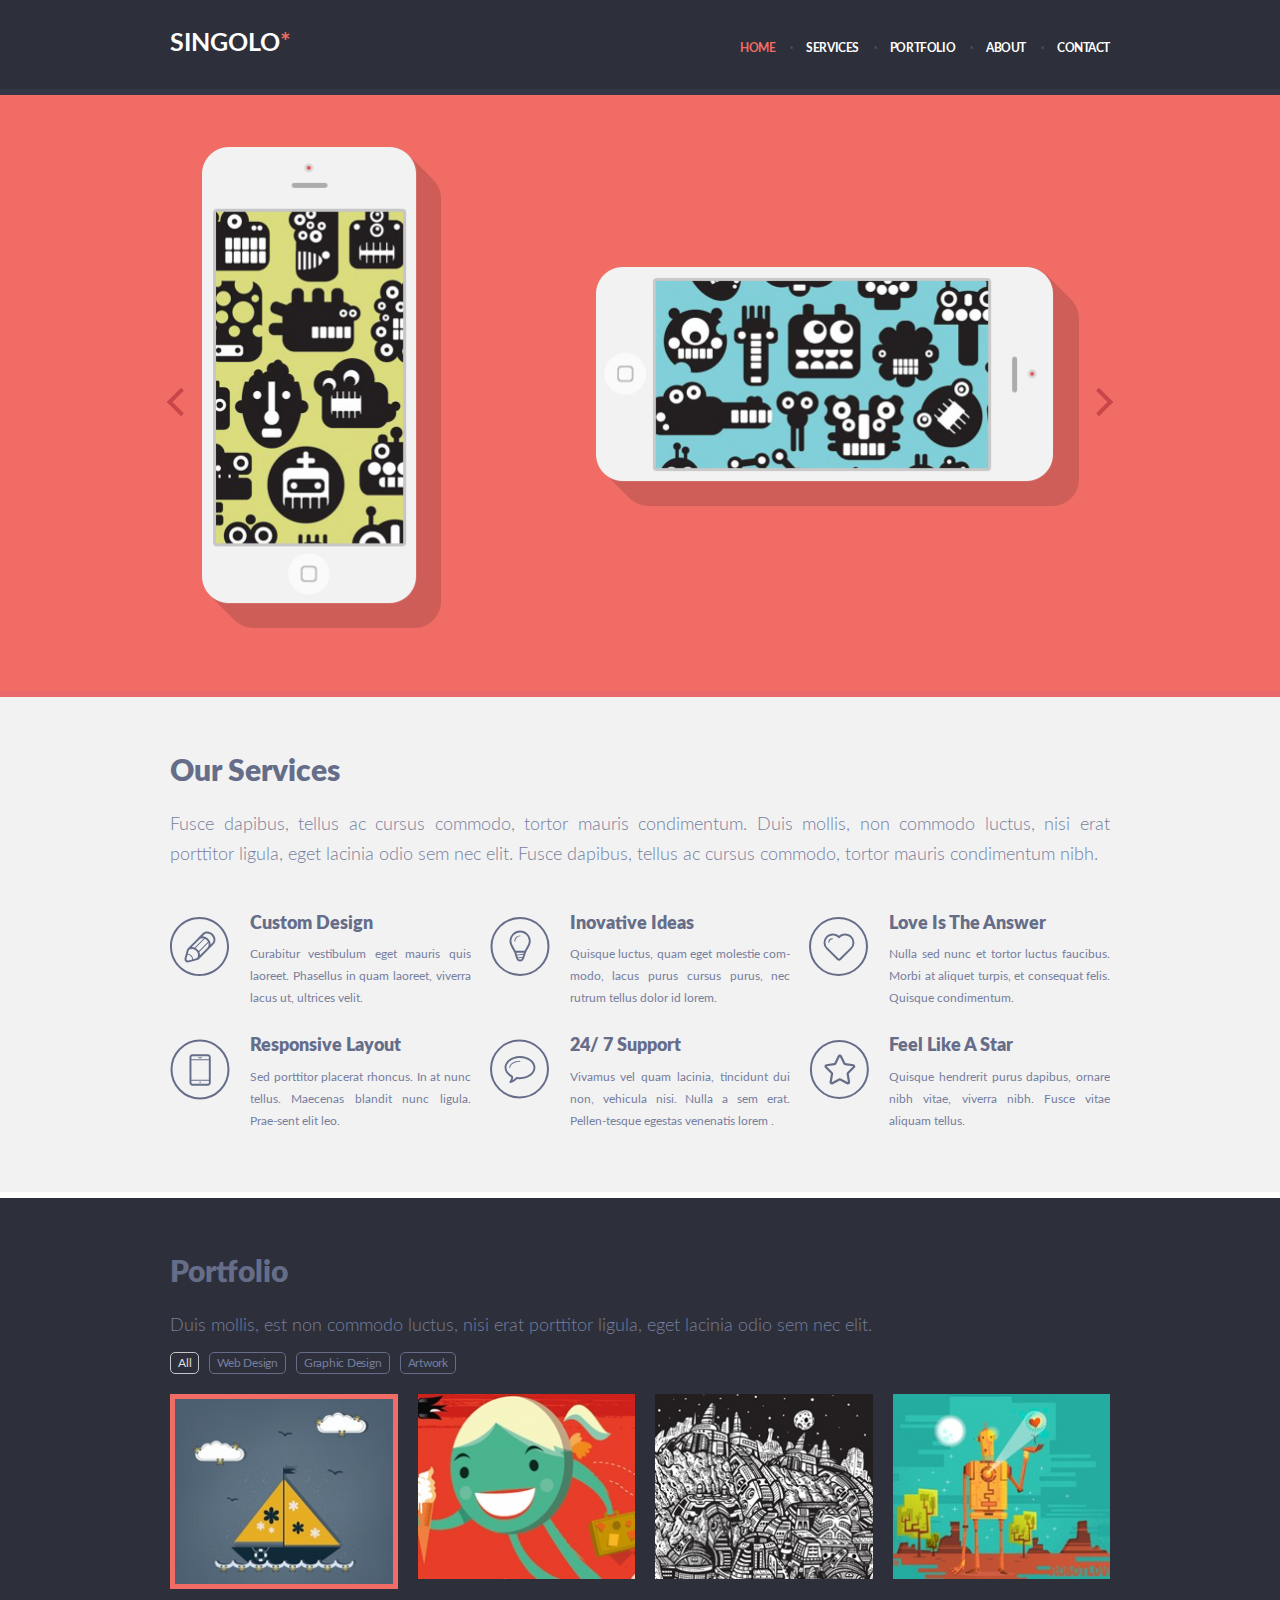
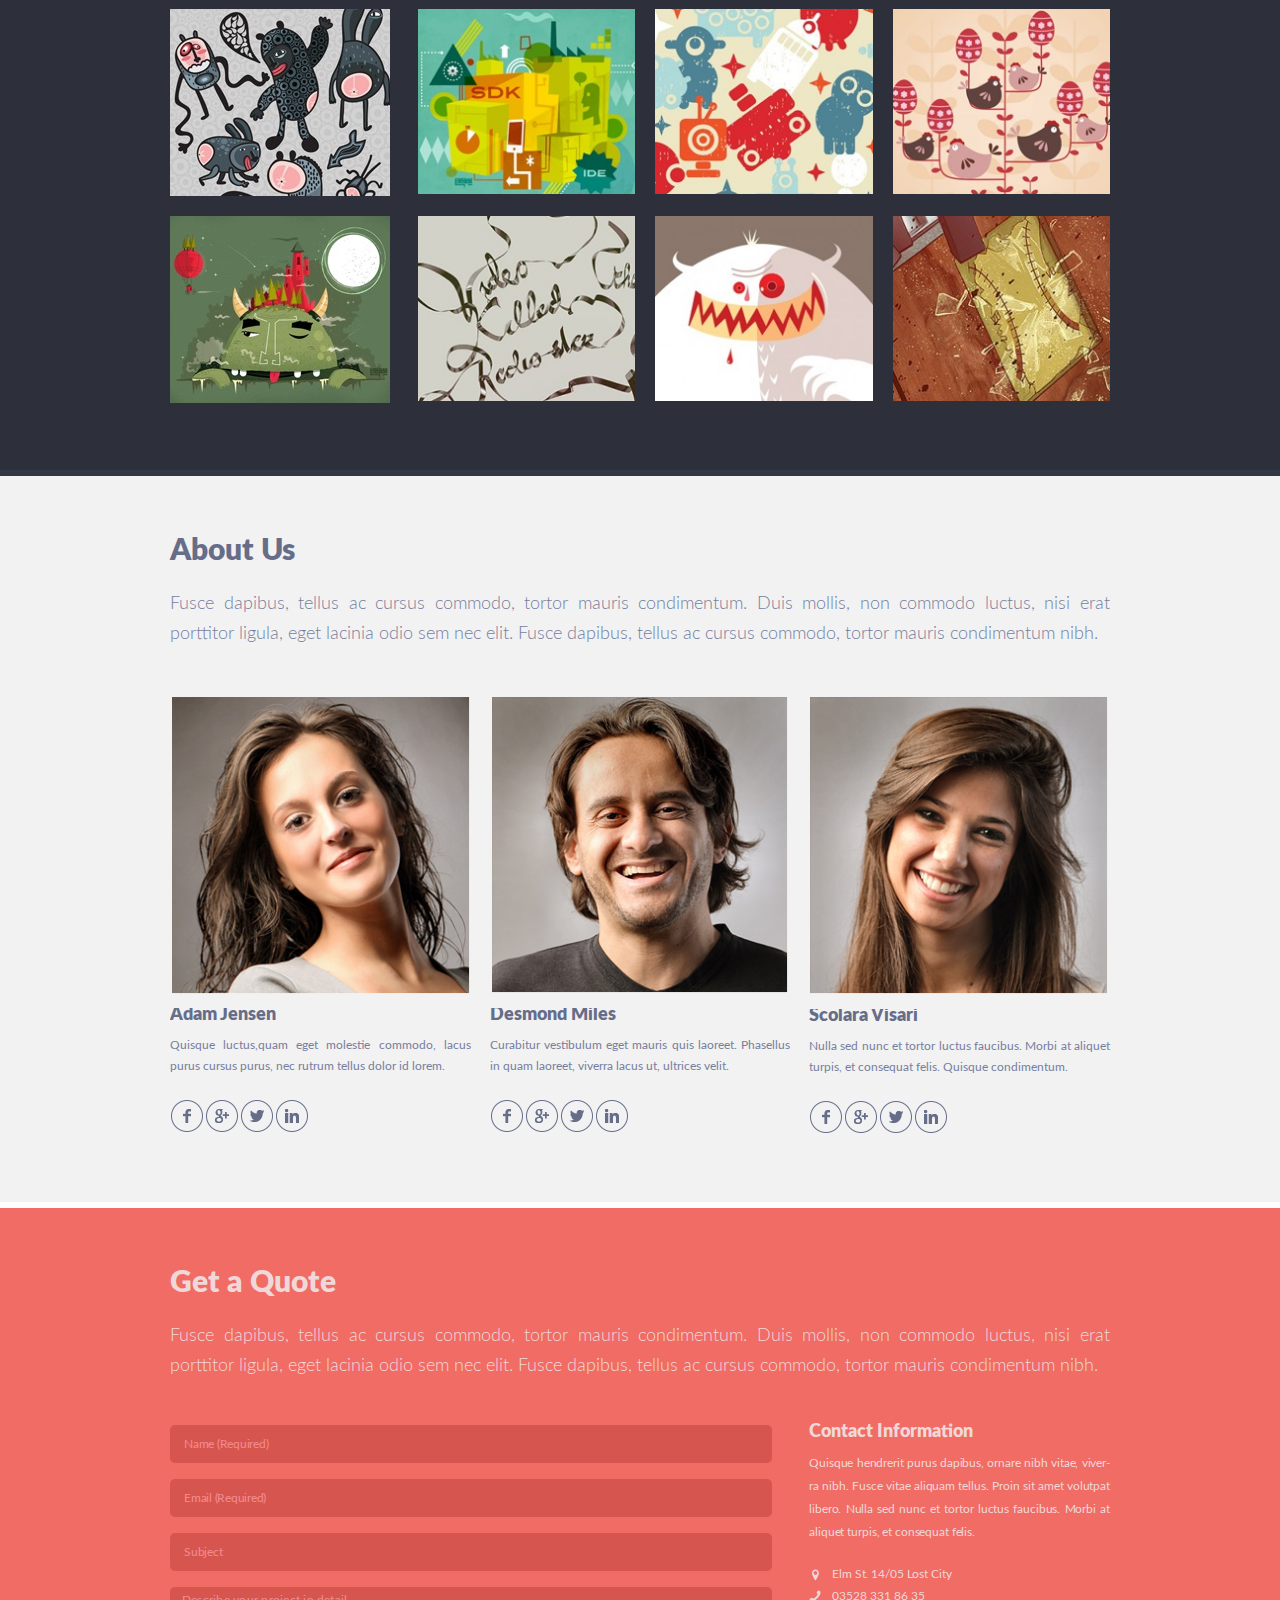
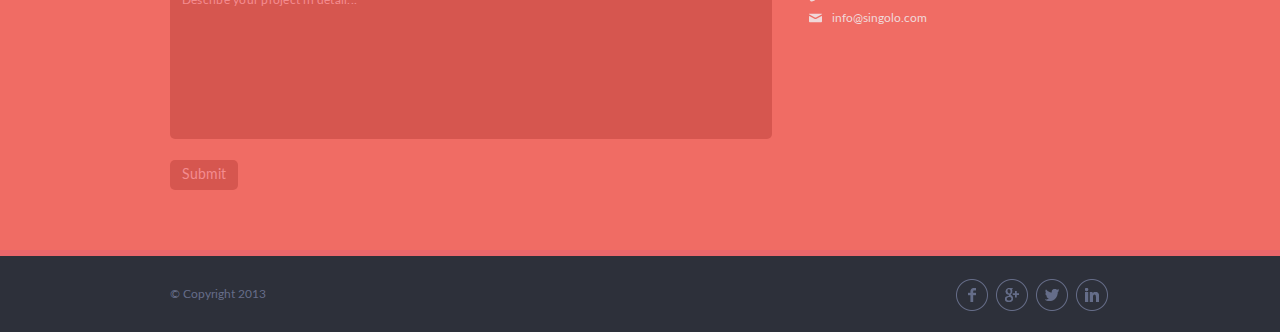
<file: index.html>
<!DOCTYPE html>
<html lang="en">
<head>
    <meta charset="UTF-8">
    <meta name="viewport" content="width=device-width, initial-scale=1.0">
    <link href="style.css" type="text/css" rel="stylesheet">
    <title>Singolo</title>
</head>
<body>
    <header>
        <div class="wrapper">
            <h1>Singolo</h1>
            <div class="hamburger">
                <input type="checkbox" id="check-menu">
                <label for="check-menu"></label>
                <div class="burger-line first"></div>
                <div class="burger-line second"></div>
                <div class="burger-line third"></div>
                <div class="burger-line fourth"></div>
                <nav class="main-menu" id="menu">
                    <ul>
                      <li><a href="#home" class="active">Home</a></li>
                      <li><a href="#services">Services</a></li>
                      <li><a href="#portfolio">Portfolio</a></li>
                      <li><a href="#about">About</a></li>
                      <li><a href="#contact">Contact</a></li>
                    </ul>
                </nav>
            </div>
            </div>
    </header>
    <main>
        <section class="slider" id="home">
            <div>
                <div class="carousel">
                    <div class="item-container">
                        <div class="item active">
                            <div class="item-img">
                                <img src="assets/iPhone Vertical.png" alt="iPhone Vertical" id="vPhone">
                                <div class="vertical black-screen not-visible"></div>
                                <img src="assets/iPhone Horizontal.png" alt="iPhone Horizontal" id="hPhone">
                                <div class="horizontal black-screen not-visible"></div>
                            </div>
                        </div>
                        <div class="item">
                            <div class="item-img">
                                <img src="assets/Slide-2.png" alt="3 iPhones" id="slide-2">
                            </div>
                        </div>
                        <i class="arrow left"></i>
                        <i class="arrow right"></i>
                    </div>
                </div>
            </div>
         </section>          
        <section class="services" id="services">
            <div class="wrapper">
                <h2>Our Services</h2>
                <p>Fusce dapibus, tellus ac cursus commodo, tortor mauris condimentum. Duis mollis, non commodo luctus, nisi erat porttitor ligula, eget lacinia odio sem nec elit. Fusce dapibus, tellus ac cursus commodo, tortor mauris condimentum nibh.</p>
                <div class="layout-3-column">
                    <div class="service pen">
                        <h3>Custom Design</h3>
                        <p>Curabitur vestibulum eget mauris quis laoreet. Phasellus in quam laoreet, viverra lacus ut, ultrices velit.</p>
                    </div>
                    <div class="service bulb">
                        <h3>Inovative Ideas</h3>
                        <p>Quisque luctus, quam eget molestie com-modo, lacus purus cursus purus, nec rutrum tellus dolor id lorem.</p>
                    </div>
                    <div class="service heart">
                        <h3>Love Is The Answer</h3>
                        <p>Nulla sed nunc et tortor luctus faucibus. Morbi at aliquet turpis, et consequat felis. Quisque condimentum.</p>
                    </div>
                    <div class="service phone">
                        <h3>Responsive Layout</h3>
                        <p>Sed porttitor placerat rhoncus. In at nunc tellus. Maecenas blandit nunc ligula. Prae-sent elit leo.</p>
                    </div>
                    <div class="service bubble">
                        <h3>24/ 7 Support</h3>
                        <p>Vivamus vel quam lacinia, tincidunt dui non, vehicula nisi. Nulla a sem erat. Pellen-tesque egestas venenatis lorem .</p>
                    </div>
                    <div class="service star">
                        <h3>Feel Like A Star</h3>
                        <p>Quisque hendrerit purus dapibus, ornare nibh vitae, viverra nibh. Fusce vitae aliquam tellus.</p>
                    </div>
                </div>
            </div>
        </section>
        <section class="portfolio" id="portfolio">
            <div class="wrapper">
                <h2>Portfolio</h2>
                <p>Duis mollis, est non commodo luctus, nisi erat porttitor ligula, eget lacinia odio sem nec elit.</p>
                <div>
                    <button type="button" value="All" class="active">All</button>
                    <button type="button" value="Web Design">Web Design</button>
                    <button type="button" value="Graphic Design">Graphic Design</button>
                    <button type="button" value="Artwork">Artwork</button>
                </div>
                <div class="layout-4-column">
                    <img src="assets/1.jpg" class="active">
                    <img src="assets/2.jpg">
                    <img src="assets/3.jpg">
                    <img src="assets/4.jpg">
                    <img src="assets/5.jpg">
                    <img src="assets/6.jpg">
                    <img src="assets/7.jpg">
                    <img src="assets/8.jpg">
                    <img src="assets/9.jpg">
                    <img src="assets/10.jpg">
                    <img src="assets/11.jpg">
                    <img src="assets/12.jpg">
                </div>
            </div>
        </section>
        <section class="about-us" id="about">
            <div class="wrapper">
                <h2>About Us</h2>
                <p>Fusce dapibus, tellus ac cursus commodo, tortor mauris condimentum. Duis mollis, non commodo luctus, nisi erat porttitor ligula, eget lacinia odio sem nec elit. Fusce dapibus, tellus ac cursus commodo, tortor mauris condimentum nibh.</p>
                <div class="layout-3-column">
                    <div>
                        <img src="assets/photo1.png" alt="photo">
                        <h3>Adam Jensen</h3>
                        <p>Quisque luctus,quam eget molestie commodo, lacus purus cursus purus, nec rutrum tellus dolor id lorem.</p>
                        <div class="social-links">
                            <img width="35" height="35" src="assets/facebook.png" alt="facebook icon">
                            <img width="35" height="35" src="assets/google.png" alt="google icon">
                            <img width="35" height="35" src="assets/twitter.png" alt="twitter icon">
                            <img width="35" height="35" src="assets/linkedIn.png" alt="linkedIn icon">
                        </div>
                    </div>
                    <div>
                        <img src="assets/photo2.png" alt="photo">
                        <h3>Desmond Miles</h3>
                        <p>Curabitur vestibulum eget mauris quis laoreet. Phasellus in quam laoreet, viverra lacus ut, ultrices velit.</p>
                        <div class="social-links">
                            <img width="35" height="35" src="assets/facebook.png" alt="facebook icon">
                            <img width="35" height="35" src="assets/google.png" alt="google icon">
                            <img width="35" height="35" src="assets/twitter.png" alt="twitter icon">
                            <img width="35" height="35" src="assets/linkedIn.png" alt="linkedIn icon">
                        </div>
                    </div>
                    <div>
                        <img src="assets/photo3.png" alt="photo">
                        <h3>Scolara Visari</h3>
                        <p>Nulla sed nunc et tortor luctus faucibus. Morbi at aliquet turpis, et consequat felis. Quisque condimentum.</p>
                        <div class="social-links">
                            <img width="35" height="35" src="assets/facebook.png" alt="facebook icon">
                            <img width="35" height="35" src="assets/google.png" alt="google icon">
                            <img width="35" height="35" src="assets/twitter.png" alt="twitter icon">
                            <img width="35" height="35" src="assets/linkedIn.png" alt="linkedIn icon">
                        </div>
                </div>
            </div>
        </section>
        <section class="contacts" id="contact">
            <div class="wrapper">
                <h2>Get a Quote</h2>
                <p>Fusce dapibus, tellus ac cursus commodo, tortor mauris condimentum. Duis mollis, non commodo luctus, nisi erat porttitor ligula, eget lacinia odio sem nec elit. Fusce dapibus, tellus ac cursus commodo, tortor mauris condimentum nibh.</p>
                <div class="contact-us">
                    <form>
                        <input id="name" type="text" name="name" placeholder="Name (Required)" required>
                        <input id="email" type="email" name="email" placeholder="Email (Required)" required>
                        <input id="subject" type="text" name="subject" placeholder="Subject">
                        <textarea id="description" name="message" rows="5" cols="30" maxlength = "280" placeholder="Describe your project in detail..."></textarea>
                        <button type="submit" id="submit-btn">Submit</button>
                    </form>
                    <div class="contact-info">
                        <h3>Contact Information</h3>
                        <p>Quisque hendrerit purus dapibus, ornare nibh vitae, viver-ra nibh. Fusce vitae aliquam tellus. Proin sit amet volutpat libero. Nulla sed nunc et tortor luctus faucibus. Morbi at aliquet turpis, et consequat felis.</p>
                        <p class="address">Elm St. 14/05 Lost City</p>
                        <a class="telephone" href="tel:035283318635">03528 331 86 35</a>
                        <a class="email" href="mailto:info@singolo.com">info@singolo.com</a>
                    </div>   
                </div>
                <div id="message-block" class="not-visible">
                    <div id="message">
                        <p>The letter was sent</p>
                        <p id="fsubject"></p>
                        <p id="fdescription"></p>
                        <button id="close-btn">OK</button>
                    </div>
                </div>
            </div>
        </section>
    </main>
    <footer>
        <div class="wrapper">
           <span>&#169; Copyright 2013</span>
           <div class="social-links">
                <img width="35" height="35" src="assets/facebook.png" alt="facebook icon">
                <img width="35" height="35" src="assets/google.png" alt="google icon">
                <img width="35" height="35" src="assets/twitter.png" alt="twitter icon">
                <img width="35" height="35" src="assets/linkedIn.png" alt="linkedIn icon">
            </div>
        </div>
    </footer>
    <script src="script.js"></script>
</body>
</html>
</file>
<file: style.css>
@font-face {
    font-family: 'Lato';
    font-style: normal;
    font-weight: 300;
    font-display: swap;
    src: local('Lato Light'), local('Lato-Light'), url(assets/fonts/Lato-Light.woff) format('woff');
    unicode-range: U+0000-00FF, U+0131, U+0152-0153, U+02BB-02BC, U+02C6, U+02DA, U+02DC, U+2000-206F, U+2074, U+20AC, U+2122, U+2191, U+2193, U+2212, U+2215, U+FEFF, U+FFFD;
}
@font-face {
    font-family: 'Lato';
    font-style: normal;
    font-weight: 400;
    font-display: swap;
    src: local('Lato Regular'), local('Lato-Regular'), url(assets/fonts/Lato-Regular.woff) format('woff');
    unicode-range: U+0000-00FF, U+0131, U+0152-0153, U+02BB-02BC, U+02C6, U+02DA, U+02DC, U+2000-206F, U+2074, U+20AC, U+2122, U+2191, U+2193, U+2212, U+2215, U+FEFF, U+FFFD;
}
@font-face {
    font-family: 'Lato';
    font-style: normal;
    font-weight: 700;
    font-display: swap;
    src: local('Lato Bold'), local('Lato-Bold'), url(assets/fonts/Lato-Bold.woff) format('woff');
    unicode-range: U+0000-00FF, U+0131, U+0152-0153, U+02BB-02BC, U+02C6, U+02DA, U+02DC, U+2000-206F, U+2074, U+20AC, U+2122, U+2191, U+2193, U+2212, U+2215, U+FEFF, U+FFFD;
}
@font-face {
    font-family: 'Lato';
    font-style: normal;
    font-weight: 900;
    font-display: swap;
    src: local('Lato Black'), local('Lato-Black'), url(assets/fonts/Lato-Black.woff) format('woff');
    unicode-range: U+0000-00FF, U+0131, U+0152-0153, U+02BB-02BC, U+02C6, U+02DA, U+02DC, U+2000-206F, U+2074, U+20AC, U+2122, U+2191, U+2193, U+2212, U+2215, U+FEFF, U+FFFD;
}
* {
    box-sizing: border-box;
    margin: 0;
	padding: 0;
	border: 0;
	font-size: 100%;
	font: inherit;
	vertical-align: baseline;
}
html {
    scroll-behavior: smooth;
    scroll-padding-top: 94px;
}
body {
    font-family: "Lato", "Arial", sans-serif;
    line-height: 1;
    position: relative;
}
img {
    max-width: 100%;
    display: block;
}
header {
    width: 100%;
    background-color: #2d303a;
    text-transform: uppercase;
    font-weight: 700;
    padding-top: 30px;
    padding-bottom: 30px;
    border-bottom: 6px solid #323746;
    position: fixed;
    z-index: 1;
}
main {
    width: 100%;
}
.wrapper {
    padding: 0 30px;
    margin: 0 auto;
}
.slider {
    background-color: #f06c64;
    border-bottom: 6px solid #ea676b;
    padding-top: 94px;
    transition: 1s ease-out;
}
.services {
    padding-top: 60px;
    padding-bottom: 30px;
    background-color: #f2f2f2;
    border-bottom: 6px solid  #ffffff;
}
.portfolio {
    padding-top: 60px;
    padding-bottom: 67px;
    background-color: #2d303a;
    border-bottom: 6px solid #323746;
}
.about-us {
    padding-top: 60px;
    padding-bottom: 67px;
    background-color: #f2f2f2;
    border-bottom: 6px solid #ffffff;
}
.contacts {
    padding-top: 60px;
    padding-bottom: 40px;
    background-color: #f06c64;
    border-bottom: 6px solid #ea676b;
}
footer {
    width: 100%;
    padding-bottom: 19px;
    background-color: #2d303a;
}
header .wrapper {
    display: flex;
    justify-content: center;
}
h1 {
    font-size: 25px;
    color: #ffffff;
    line-height: 1.15;
}
h1::after {
    content: "*";
    color: #f06c64;
}
.hamburger {
    width: 50px;
    height: 40px;
    position: absolute;
    top: 22px;
    left: 0;
}
#check-menu {
    display: none;
}
label {
    position: absolute;
    width: 100%;
    height: 100%;
    cursor: pointer;
    z-index: 2;
}
.burger-line {
    position: absolute;
    top: 8px;
    left: 20px;
    width: 25px;
    height: 2.4px;
    background-color: #ffffff;
    transition: .5s all;
}
.second, .third {
    top: 16.8px;
}
.fourth {
    top: 25.6px;
}
.main-menu {
    display: block;
    position: absolute;
    width: 278px;
    bottom: 0;
    left: 0;
    transform: translateY(100%);
    max-height: 0;
    font-size: 0;
    overflow: hidden;
    transition: .5s all;
    background-color: #2D303A;
}
nav ul {
    text-align: start;
    margin: 161px 0 100% 71px;
    list-style: none;
}
nav a {
    display: block;
    width: 100%;
    font-weight: 700;
    line-height: 29px;
    letter-spacing: -0.035em;
    color: #ffffff;
    text-decoration: none;
    padding-bottom: 27px;
}
a.active {
    color:#f06c64;
}
#check-menu:checked ~ .main-menu {
    max-height: 812px;
    font-size: 24px;
}
#check-menu:checked ~ .first {
    display: none;
}
#check-menu:checked ~ .second {
    transform: rotate(45deg);
}
#check-menu:checked ~ .third {
    transform: rotate(-45deg);
}
#check-menu:checked ~ .fourth {
    display: none;
}

.slider.blue {
    background-color: #648bf0;
    border-bottom: 6px solid #5679D4;
}
.carousel {
    position: relative;
    top: 50%;
    left: 50%;
    transform: translateX(-50%);
} 
.item-container {
    position: relative;
    overflow: hidden;
}
.item {
    display: none;
    position: relative;
    margin: 0 auto;
    animation: 1s ease-in-out;
}
.active,
.next {
    display: block;
}
.next {
    position: absolute;
    top: 0;
    width: 100%; 
} 
.item-img {
    display: flex;
    justify-content: space-around;
    margin: 20px 11px 22px 11px;
}
.item-img img {
    width: 25%;
}
#hPhone {
    transform: rotate(90deg);
    margin: 0;
}
#slide-2 {
    width: 51%;
    margin: 0 auto;
}
.not-visible {
    display: none;
}
.arrow {
    border: solid #c94549;
    border-width: 0 4.4px 4.4px 0;
    display: inline-block;
    padding: 6px;
    cursor: pointer;
    transition: 1s ease-out;
}
.arrow.blue {
    border: solid #5679D4;
    border-width: 0 4.4px 4.4px 0;
}
.arrow.left {
    position:absolute;
    top: 50%;
    left: 4%;
    transform: rotate(135deg);
  -webkit-transform: rotate(135deg);
}
.arrow.right {
    position:absolute;
    top: 50%;
    right: 4%;
    transform: rotate(-45deg);
  -webkit-transform: rotate(-45deg);
}

h2 {
    font-size: 30px;
    color: #666d89;
    font-weight: 900;
}
p {
    font-size: 18px;
    color: #767e9e;
    font-weight: 300;
    line-height: 30px;
    text-align: justify;
    margin-top: 23px;
}
.layout-3-column {
    margin-top: 47px;
    display: flex;
    flex-wrap: wrap;
    justify-content: space-between;
}
.service {
    margin-bottom: 31px;
    padding-left: 80px;
    background: transparent no-repeat top left;
}
.services .pen {
    background-image: url("assets/pen.svg");
}
.services .bulb {
    background-image: url("assets/bulb.svg");
}
.services .heart {
    background-image: url("assets/heart.svg");
}
.services .phone {
    background-image: url("assets/phone.svg");
}
.services .bubble {
    background-image: url("assets/bubble.svg");
}
.services .star {
    background-image: url("assets/star.svg");
}
h3 {
    font-size: 18px;
    color: #666d89;
    font-weight: 900;
    line-height: 0.8em;
}
.service p {
    margin-top: 12px;
    font-size: 12px;
    line-height: 22px;
    font-weight: 400;
    max-height: 65px;
    overflow: hidden;
}
.portfolio button {
    margin-top: 11px;
    padding: 4px 7px;
    font-size: 12px;
    line-height: 12px;
    letter-spacing: -0.02em;
    color: #767e9e;
    background-color: #2d303a;
    border: 1px solid #666d89;
    border-radius: 5px;
  }
.portfolio button:not(:first-child) {
    margin-left: 6px;
}
.portfolio button:hover {
    cursor: pointer;
}
.portfolio button.active {
    color: #dedede;
    border: 1px solid #c5c5c5;
    cursor: pointer;
    display: inline-block;
    outline: none;
}
.layout-4-column {
    margin-top: 20px;
    display: grid;
    grid-template-areas: 
        "a a"
        "a a"
        "a a"
        "a a";
    grid-gap: 14px;
}
.layout-4-column img.active {
    border: 5px solid #F06C64;
}
.layout-4-column img:nth-child(n+9) {
    display: none;
}
.layout-3-column div{
    width: 100%;
}
.about-us .layout-3-column h3 {
    margin-top: 13px;
    overflow: hidden;
    white-space: nowrap;
}
.about-us .layout-3-column p {
    margin-top: 12px;
    font-size: 12px;
    line-height: 1.75em;
    font-weight: 400;
}
div.social-links {
    width: 155px;
    display: flex;
    justify-content: space-between;
    margin-top: 9px;
}
div.social-links img:hover {
    opacity: 0.7;
    cursor: pointer;
}
.contacts h2,
.contacts h3,
.contacts p {
    color: #f0d8d9;
}
.contact-us {
    margin-top: 1.25rem;
    display: flex;
    flex-direction: column;
}
input {
    width: 100%;
    height: 2.375rem;
    border: none;
    border-radius: 5px;
    background-color: #d6564f;
    outline: none;
    text-indent: 0.875rem;
    margin-bottom: 0.75rem;
}
::placeholder {
    font-size: 12px;
    color: #f48c8f;
    letter-spacing: -0.02em;
}
textarea {
    width: 100%;
    height: 9.5rem;
    border: none;
    border-radius: 5px;
    background-color: #d6564f;
    text-indent: 0.75rem;
    resize: none;
    margin-bottom: 0.875rem;
}
textarea::placeholder {
    font-family: "Lato", "Arial", sans-serif;
    padding-top: 7px;
    letter-spacing: 0.02em;
}
#submit-btn {
    width: 100%;
    padding: 8px 12px;
    font-size: 14px;
    background-color: #d6564f;
    border: none;
    border-radius: 5px;
    color: #f48c8f;
    margin-bottom: 2rem;
}
#submit-btn:hover {
    cursor: pointer;
    background-color: #f0d8d9;
    color: #d6564f;
}
.contact-info p {
    margin-top: 32px;
    font-size: 12px;
    line-height: 1.9em;
    font-weight: 400;
    margin-top: 13px;
    letter-spacing: -0.01em;
}
.contact-info a {
    display: block;
    text-decoration: none;
    font-size: 12px;
    color: #f0d8d9;
}
.address,
.telephone,
.email {
    padding-left: 23px;
    background-repeat: no-repeat;
    background-position-y: center;
}
p.address {
    margin-top: 20px;
    background-image: url("assets/location.svg");
    background-position-x: 3px;
}   
.telephone {
    margin-top: 4px;
    background-image: url("assets/telephone.svg");
}
.email {
    margin-top: 10px;
    background-image: url("assets/email.svg");
}
footer .wrapper {
    display: flex;
    justify-content: center;
}
footer span {
    display: none;
    font-size: 12px;
    color: #666d89;
    margin-top: 32px
}
#message-block {
    position: fixed;
    width: 100vw;
    height: 100vh;
    top: 0;
    left: 0;
    background-color: rgba(206, 213, 231, 0.5);
}
#message {
    height: 140px;
    width: 300px;
    position: absolute;
    top: calc(50% - 70px);
    left: calc(50% - 150px);
    background-color: #ffffff;
    border: 1px solid #000000;
    border-radius: 5px;
    text-align: center;
    padding: 10px;
}
#message p {
    color: #000000;
    font-size: 16px;
    margin: 0;
    overflow: hidden;
    white-space: nowrap;
}
.to-left {
    animation-name: left;
} 
.to-right {
    animation-name: right;
    animation-direction: reverse;
}
.from-left {
    animation-name: left;
    animation-direction: reverse;
}
.from-right {
    animation-name: right;
}
  
@keyframes left {
    from {
        left: 0;
    }
    to {
        left: -100%;
    }
}
  
@keyframes right {
    from {
        left: 100%;
    }
    to {
        left: 0;
    }
}

@media (min-width: 768px) {
    .wrapper {
        padding: 0 40px;
    }
    header .wrapper {
        justify-content: space-between;
    }
    #check-menu,
    label,
    .burger-line {
        display: none;
    }
    .hamburger {
        width: 370px;
        height: 19px;
        position: static;
    }
    .main-menu {
        position: static;
        width: 370px;
        height: 19px;
        transform: none;
        max-height: 19px;
        font-size: 16px;
        overflow: visible;
        margin-top: 4px;
    }
    nav {
        margin-top: 9px;
    }
    nav ul {
        width: 370px;
        display: flex;
        justify-content: space-between;
        list-style: none;
        margin: 0;
    }
    nav a {
        text-decoration: none;
        font-size: 12px;
        color: #ffffff;
        position: relative;
        padding: 0;
    }
    nav a.active {
        color:#f06c64;
        display: inline;
    }
    nav a:before {
        content: "·";
        position: absolute;
        top: 0;
        left: -1.35em;
        color: #494e62;
        border-radius: 50%;
    }
    nav li:nth-child(1) a:before {
        display: none;
    }
    .item-img {
        margin: 40px 44px 47px 44px;
    }
    .arrow {
        padding: 8px;
    }
    .layout-4-column {
        grid-template-areas: 
        "a a a"
        "a a a"
        "a a a"
        "a a a";
        grid-gap: 20px;
    }
    .layout-4-column img:nth-child(n+9) {
        display: block;
    }
    .layout-4-column img:nth-child(n+13) {
        display: none;
    }
    .services .layout-3-column div{
        width: 45%;
    }
    .about-us .layout-3-column div{
        width: 32%;
    }
    div.social-links {
        margin-top: 16px;
    }
    .contact-us {
        flex-direction: row;
        justify-content: space-between;
    }
    form {
        width: 64%;
    }
    textarea {
        margin-bottom: 1rem;
    }
    .contact-info {
        width: 32%;
    }
    #submit-btn {
        margin-bottom: 0;
        width: fit-content;
    }
    footer .wrapper {
        justify-content: space-between;
    }
    footer span {
        display: inline-block;
    }
}

@media (min-width: 1020px) {
    .wrapper {
        max-width: 1020px;
    }
    .carousel {
        width: 1020px;
    }
    .item-img {
        justify-content: space-between;
        margin: 53px 72px 63px 72px;
    }
    .item-img img {
        width: 239px;
    }
    #slide-2 {
        width: 483px;
    }
    #hPhone {
        margin-right: 121px;
        margin-top: -2px;
    }
    .black-screen {
        background-color: #000000;
        border-radius: 2px;
        position: absolute;
    }
    .vertical.black-screen {
        height: 333px;
        width: 188px;
        top: 64px;
        left: 86px;
    }
    .horizontal.black-screen {
        height: 188px;
        width: 333px;
        top: 133px;
        right: 162px;
    }
    .layout-4-column {
        grid-template-areas: 
        "a a a a"
        "a a a a"
        "a a a a";
    }
    .services .layout-3-column div{
        width: 32%;
    }
    div.social-links {
        margin-top: 22px;
    }
    .contacts {
        padding-bottom: 60px;
    }
    .contact-us {
        margin-top: 2.75rem;
    }
    input {
        margin-bottom: 1rem;
    }
    textarea {
        margin-bottom: 1.125rem;
    }
}
</file>
